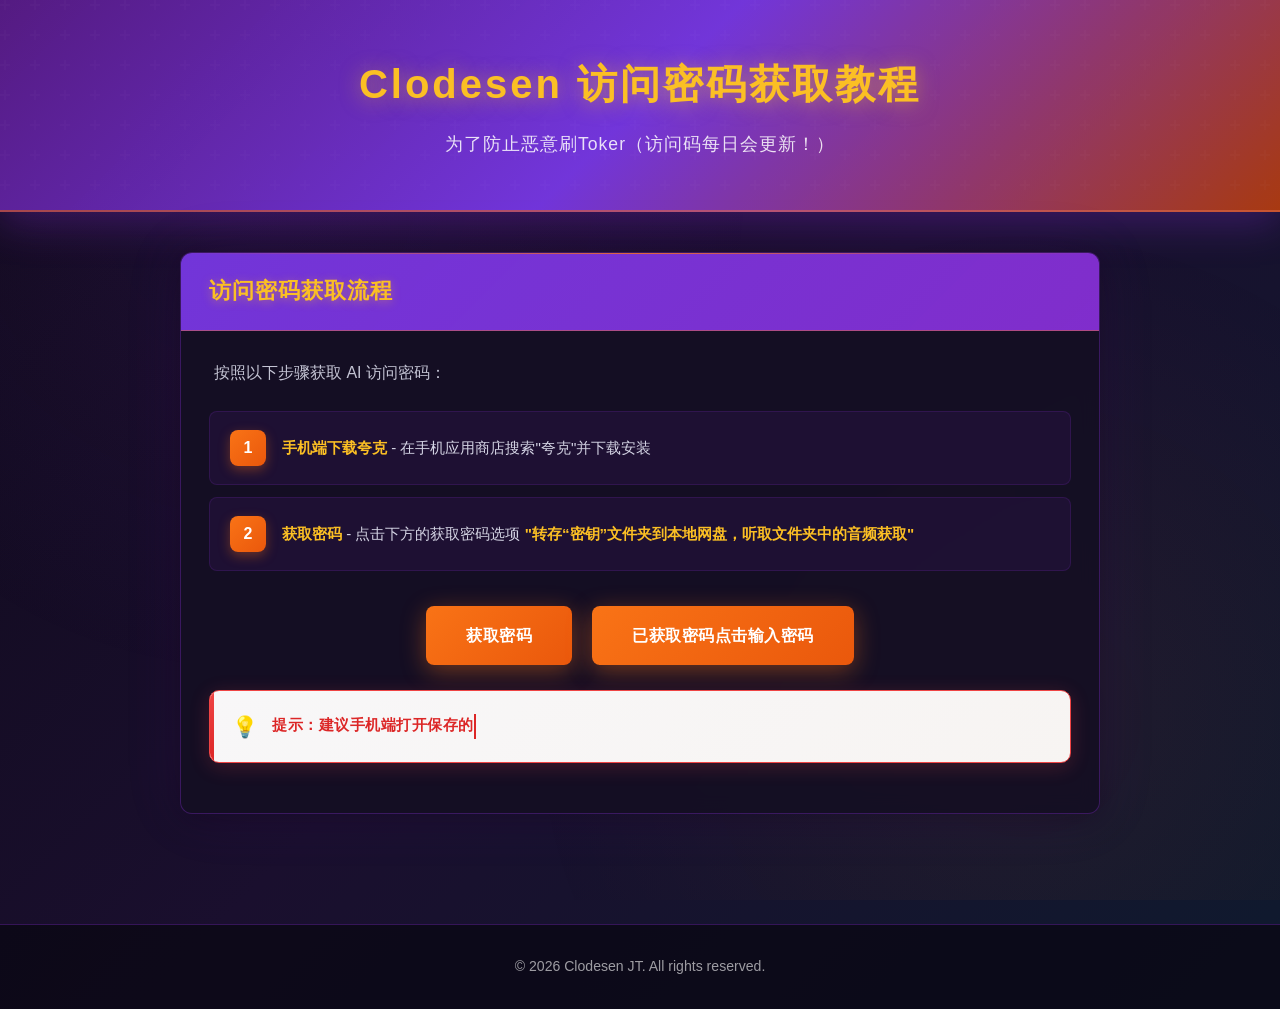
<file: index.html>
<!DOCTYPE html>
<html lang="zh-CN">
<head>
    <meta charset="UTF-8">
    <meta name="viewport" content="width=device-width, initial-scale=1.0">
    <title>Clodesen - 访问密码获取教程</title>
    <link rel="stylesheet" href="style.css">
</head>
<body>
    <header>
        <div class="header-content">
            <h1>Clodesen 访问密码获取教程</h1>
            <p class="subtitle">为了防止恶意刷Toker（访问码每日会更新！）</p>
        </div>
    </header>

    <main>
        <div class="tutorial-container">
            <!-- 教程内容 -->
            <div class="tutorial-content">
                <!-- 整体流程概览 -->
                <section id="step1" class="module">
                    <div class="module-header">
                        <h2>访问密码获取流程</h2>
                    </div>
                    <div class="module-body">
                        <p>按照以下步骤获取 AI 访问密码：</p>
                        <div class="steps-list">
                            <div class="step-item">
                                <span class="step-num">1</span>
                                <p><strong>手机端下载夸克</strong> - 在手机应用商店搜索"夸克"并下载安装</p>
                            </div>
                            <div class="step-item">
                                <span class="step-num">2</span>
                    
                                <p><strong>获取密码</strong> - 点击下方的获取密码选项 <strong>"转存“密钥”文件夹到本地网盘，听取文件夹中的音频获取"</strong></p>
                            </div>
                        
                        </div>
                        
                        <div class="password-input-section">
                            <a href="https://pan.quark.cn/s/89558a2ad751?pwd=EVwV" class="password-btn">获取密码</a>
                            <a href="https://pai.zaiduyu.top/#/auth" class="password-btn">已获取密码点击输入密码</a>
                        </div>

                        <div class="tip-box">
                            <span class="tip-icon">💡</span>
                            <p class="typewriter-text" id="typewriter-text"></p>
                        </div>
                    </div>
                </section>


            </div>
        </div>
    </main>

    <footer>
        <p>&copy; 2026 Clodesen JT. All rights reserved.</p>
    </footer>

    <script src="script.js"></script>
</body>
</html>
</file>
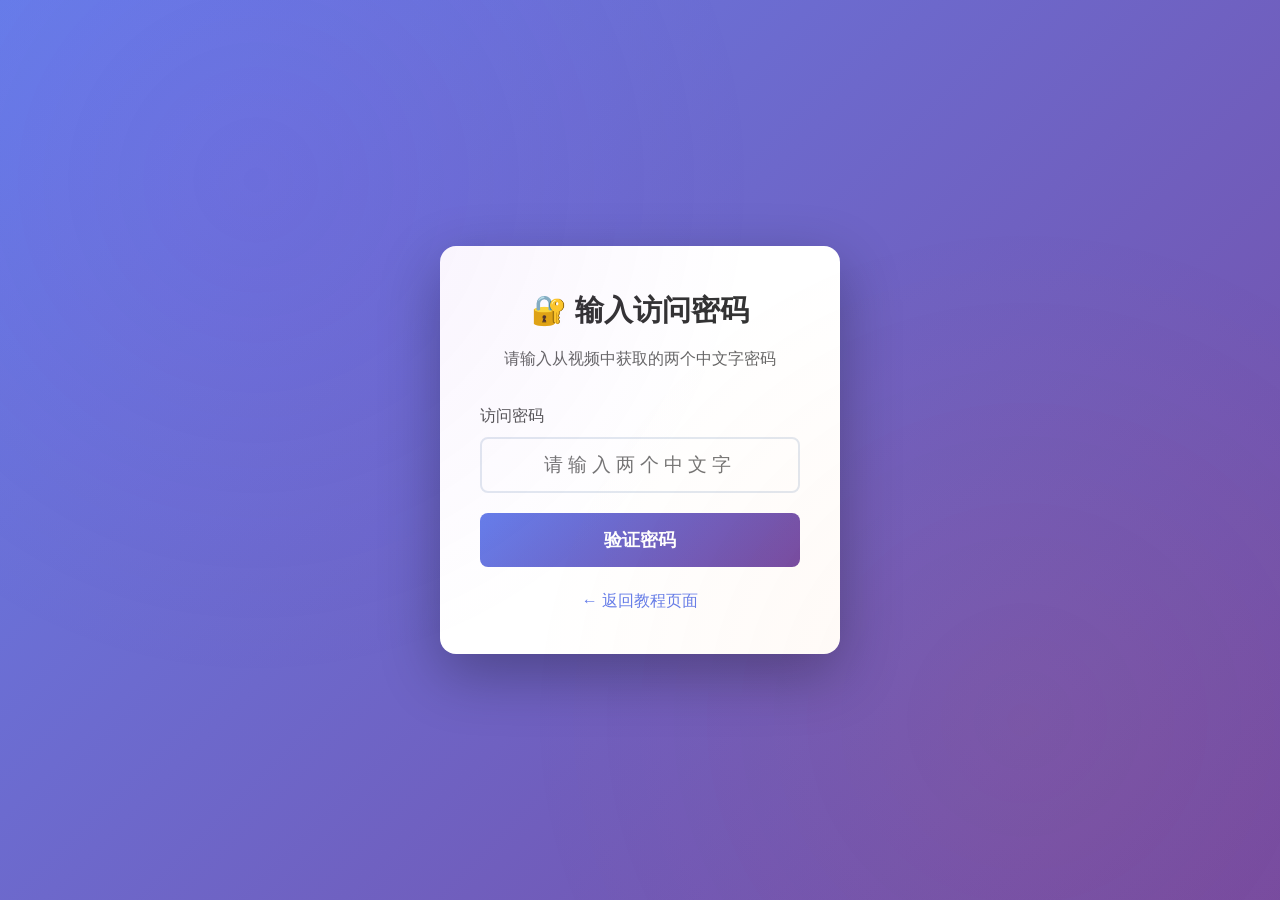
<file: password.html>
<!DOCTYPE html>
<html lang="zh-CN">
<head>
    <meta charset="UTF-8">
    <meta name="viewport" content="width=device-width, initial-scale=1.0">
    <title>输入密码 - Clodesen</title>
    <link rel="stylesheet" href="style.css">
    <style>
        .password-page {
            min-height: 100vh;
            display: flex;
            align-items: center;
            justify-content: center;
            background: linear-gradient(135deg, #667eea 0%, #764ba2 100%);
            padding: 20px;
        }
        
        .password-container {
            background: white;
            border-radius: 16px;
            padding: 40px;
            max-width: 400px;
            width: 100%;
            box-shadow: 0 20px 60px rgba(0,0,0,0.3);
            text-align: center;
        }
        
        .password-container h1 {
            color: #333;
            margin-bottom: 10px;
            font-size: 1.8rem;
        }
        
        .password-container p {
            color: #666;
            margin-bottom: 30px;
        }
        
        .input-group {
            margin-bottom: 20px;
            text-align: left;
        }
        
        .input-group label {
            display: block;
            margin-bottom: 8px;
            color: #555;
            font-weight: 500;
        }
        
        .input-group input {
            width: 100%;
            padding: 15px;
            border: 2px solid #e2e8f0;
            border-radius: 8px;
            font-size: 1.2rem;
            text-align: center;
            letter-spacing: 5px;
            transition: border-color 0.3s;
        }
        
        .input-group input:focus {
            outline: none;
            border-color: #667eea;
        }
        
        .submit-btn {
            width: 100%;
            background: linear-gradient(135deg, #667eea 0%, #764ba2 100%);
            color: white;
            border: none;
            padding: 15px;
            border-radius: 8px;
            font-size: 1.1rem;
            font-weight: 600;
            cursor: pointer;
            transition: transform 0.3s, box-shadow 0.3s;
        }
        
        .submit-btn:hover {
            transform: translateY(-2px);
            box-shadow: 0 5px 20px rgba(102, 126, 234, 0.4);
        }
        
        .back-link {
            display: inline-block;
            margin-top: 20px;
            color: #667eea;
            text-decoration: none;
        }
        
        .back-link:hover {
            text-decoration: underline;
        }
        
        .message {
            margin-top: 20px;
            padding: 15px;
            border-radius: 8px;
            display: none;
        }
        
        .message.success {
            background: #d1fae5;
            color: #065f46;
            display: block;
        }
        
        .message.error {
            background: #fee2e2;
            color: #991b1b;
            display: block;
        }
    </style>
</head>
<body>
    <div class="password-page">
        <div class="password-container">
            <h1>🔐 输入访问密码</h1>
            <p>请输入从视频中获取的两个中文字密码</p>
            
            <form id="passwordForm">
                <div class="input-group">
                    <label for="password">访问密码</label>
                    <input type="text" id="password" name="password" placeholder="请输入两个中文字" maxlength="2" required>
                </div>
                
                <button type="submit" class="submit-btn">验证密码</button>
            </form>
            
            <div id="message" class="message"></div>
            
            <a href="index.html" class="back-link">← 返回教程页面</a>
        </div>
    </div>

    <script>
        document.getElementById('passwordForm').addEventListener('submit', function(e) {
            e.preventDefault();
            
            const password = document.getElementById('password').value;
            const messageDiv = document.getElementById('message');
            
            // 这里可以添加密码验证逻辑
            // 示例：检查密码是否为两个中文字
            const chineseRegex = /^[\u4e00-\u9fa5]{2}$/;
            
            if (chineseRegex.test(password)) {
                messageDiv.textContent = '✓ 密码验证成功！正在跳转...';
                messageDiv.className = 'message success';
                
                // 模拟跳转
                setTimeout(() => {
                    // 这里可以跳转到实际的AI页面
                    alert('密码正确！欢迎使用 Clodesen AI');
                }, 1500);
            } else {
                messageDiv.textContent = '✗ 请输入正确的两个中文字密码';
                messageDiv.className = 'message error';
            }
        });
    </script>
</body>
</html>
</file>
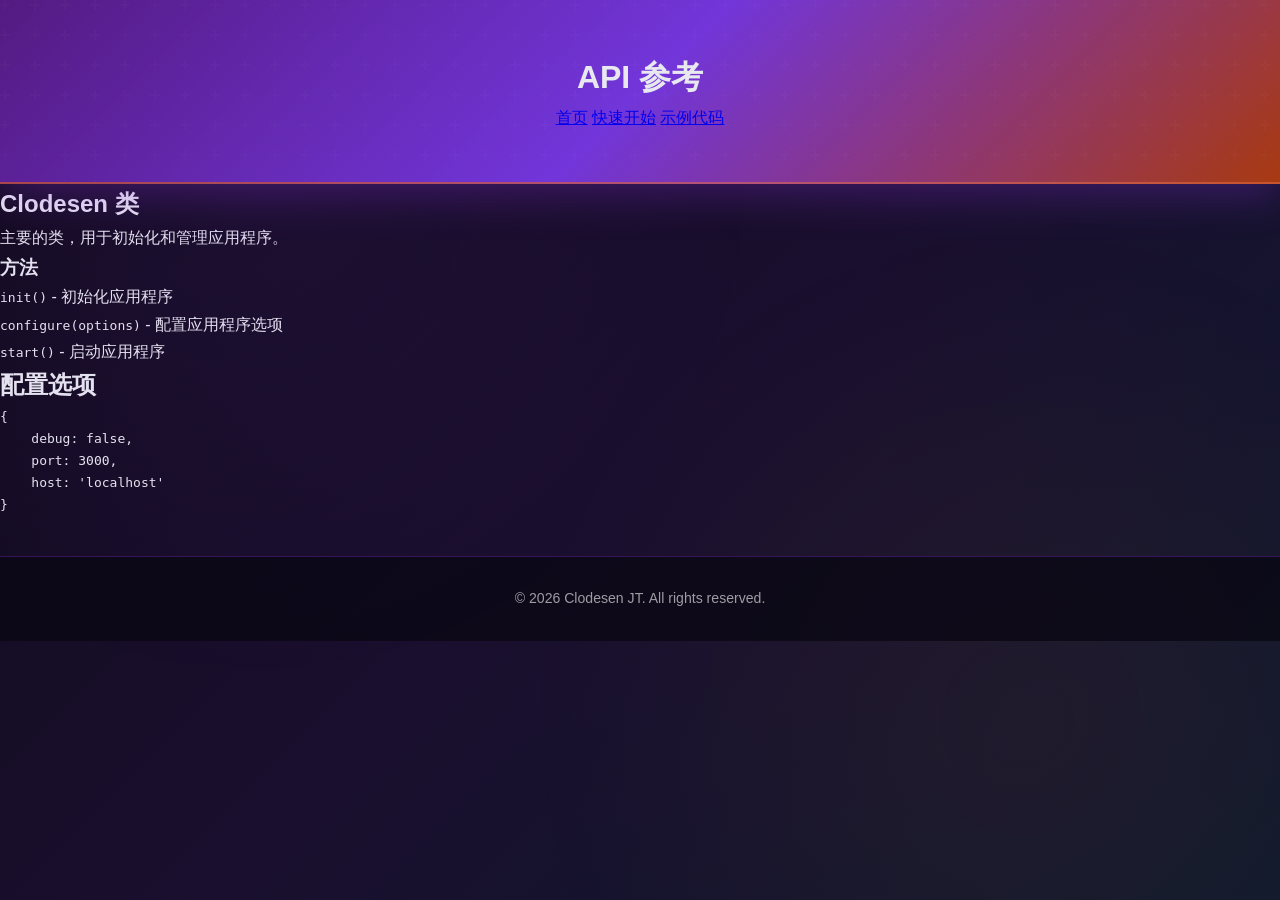
<file: docs/api-reference.html>
<!DOCTYPE html>
<html lang="zh-CN">
<head>
    <meta charset="UTF-8">
    <meta name="viewport" content="width=device-width, initial-scale=1.0">
    <title>API 参考 - Clodesen JT</title>
    <link rel="stylesheet" href="../style.css">
</head>
<body>
    <header>
        <h1>API 参考</h1>
        <nav>
            <a href="../index.html">首页</a>
            <a href="getting-started.html">快速开始</a>
            <a href="examples.html">示例代码</a>
        </nav>
    </header>
    <main>
        <section>
            <h2>Clodesen 类</h2>
            <p>主要的类，用于初始化和管理应用程序。</p>
            <h3>方法</h3>
            <ul>
                <li><code>init()</code> - 初始化应用程序</li>
                <li><code>configure(options)</code> - 配置应用程序选项</li>
                <li><code>start()</code> - 启动应用程序</li>
            </ul>
        </section>
        <section>
            <h2>配置选项</h2>
            <pre><code>{
    debug: false,
    port: 3000,
    host: 'localhost'
}</code></pre>
        </section>
    </main>
    <footer>
        <p>&copy; 2026 Clodesen JT. All rights reserved.</p>
    </footer>
</body>
</html>
</file>
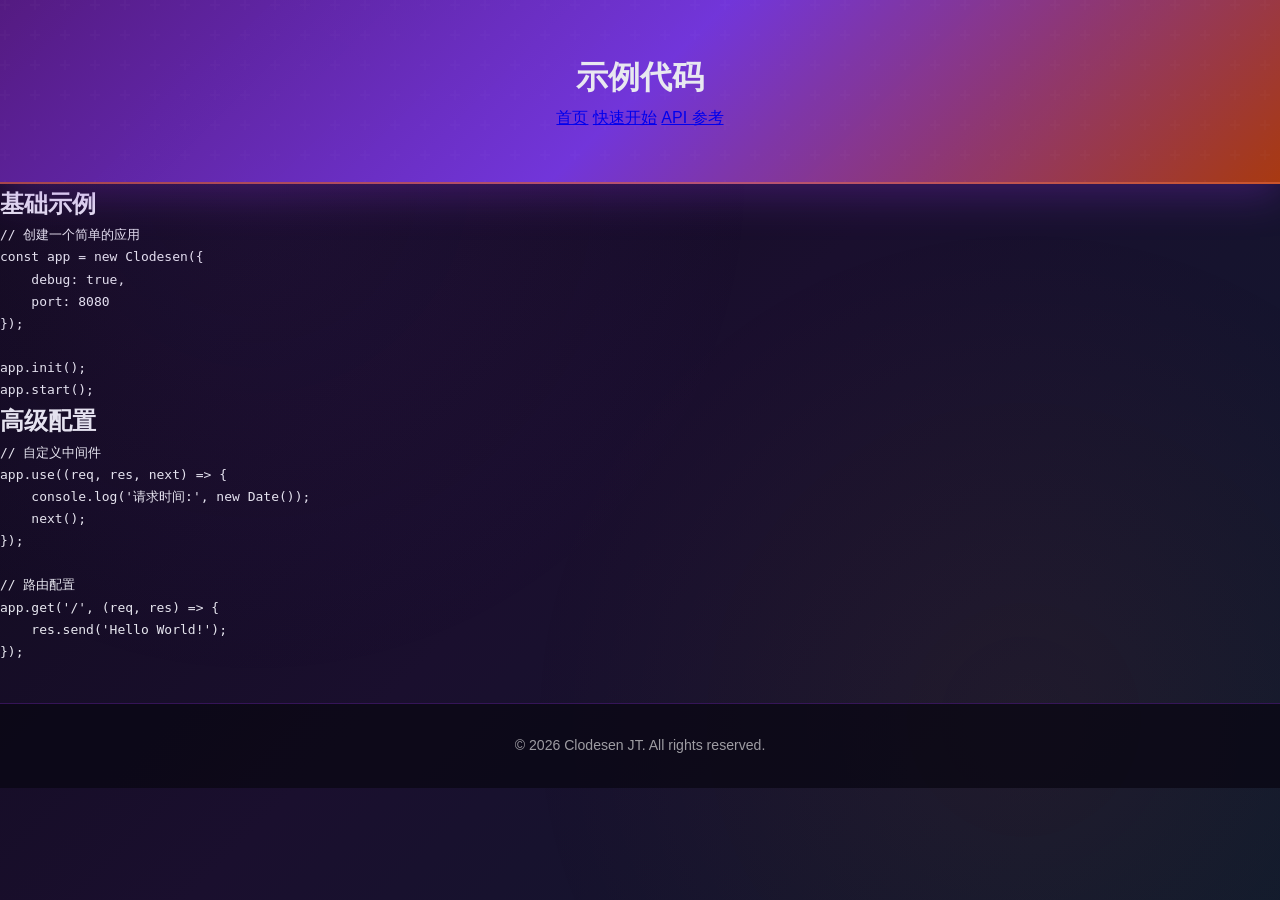
<file: docs/examples.html>
<!DOCTYPE html>
<html lang="zh-CN">
<head>
    <meta charset="UTF-8">
    <meta name="viewport" content="width=device-width, initial-scale=1.0">
    <title>示例代码 - Clodesen JT</title>
    <link rel="stylesheet" href="../style.css">
</head>
<body>
    <header>
        <h1>示例代码</h1>
        <nav>
            <a href="../index.html">首页</a>
            <a href="getting-started.html">快速开始</a>
            <a href="api-reference.html">API 参考</a>
        </nav>
    </header>
    <main>
        <section>
            <h2>基础示例</h2>
            <pre><code>// 创建一个简单的应用
const app = new Clodesen({
    debug: true,
    port: 8080
});

app.init();
app.start();</code></pre>
        </section>
        <section>
            <h2>高级配置</h2>
            <pre><code>// 自定义中间件
app.use((req, res, next) => {
    console.log('请求时间:', new Date());
    next();
});

// 路由配置
app.get('/', (req, res) => {
    res.send('Hello World!');
});</code></pre>
        </section>
    </main>
    <footer>
        <p>&copy; 2026 Clodesen JT. All rights reserved.</p>
    </footer>
</body>
</html>
</file>
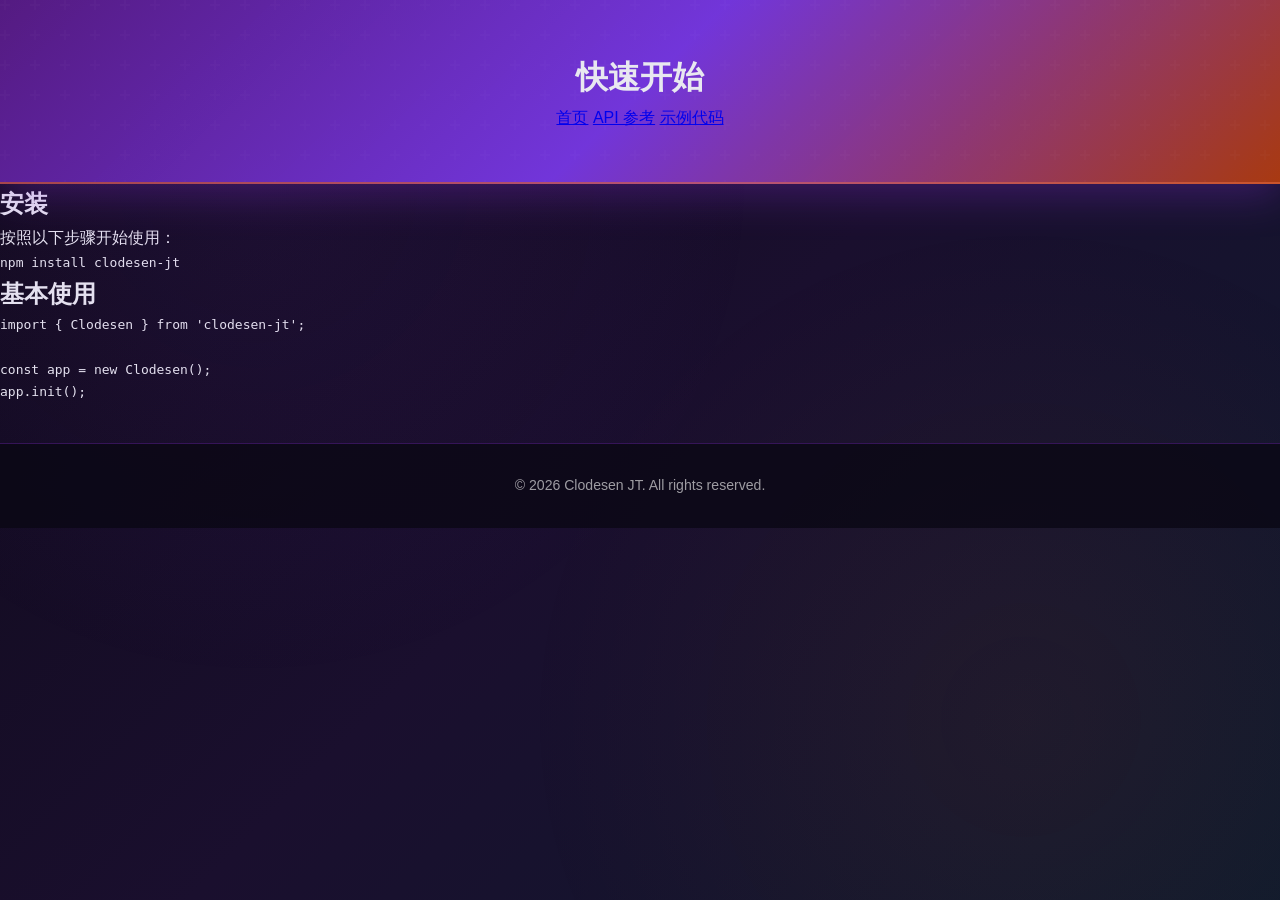
<file: docs/getting-started.html>
<!DOCTYPE html>
<html lang="zh-CN">
<head>
    <meta charset="UTF-8">
    <meta name="viewport" content="width=device-width, initial-scale=1.0">
    <title>快速开始 - Clodesen JT</title>
    <link rel="stylesheet" href="../style.css">
</head>
<body>
    <header>
        <h1>快速开始</h1>
        <nav>
            <a href="../index.html">首页</a>
            <a href="api-reference.html">API 参考</a>
            <a href="examples.html">示例代码</a>
        </nav>
    </header>
    <main>
        <section>
            <h2>安装</h2>
            <p>按照以下步骤开始使用：</p>
            <pre><code>npm install clodesen-jt</code></pre>
        </section>
        <section>
            <h2>基本使用</h2>
            <pre><code>import { Clodesen } from 'clodesen-jt';

const app = new Clodesen();
app.init();</code></pre>
        </section>
    </main>
    <footer>
        <p>&copy; 2026 Clodesen JT. All rights reserved.</p>
    </footer>
</body>
</html>
</file>
<file: style.css>
* {
    margin: 0;
    padding: 0;
    box-sizing: border-box;
}

body {
    font-family: -apple-system, BlinkMacSystemFont, 'Segoe UI', 'PingFang SC', 'Microsoft YaHei', sans-serif;
    line-height: 1.7;
    color: #e8e8f0;
    background: linear-gradient(135deg, #0f0a1a 0%, #1a0f2e 50%, #0f1a2e 100%);
    min-height: 100vh;
}

body::before {
    content: '';
    position: fixed;
    top: 0;
    left: 0;
    width: 100%;
    height: 100%;
    background: 
        radial-gradient(circle at 20% 20%, rgba(147, 51, 234, 0.08) 0%, transparent 40%),
        radial-gradient(circle at 80% 80%, rgba(249, 115, 22, 0.06) 0%, transparent 40%);
    pointer-events: none;
    z-index: 0;
}

/* Header */
header {
    background: linear-gradient(135deg, rgba(88, 28, 135, 0.95) 0%, rgba(124, 58, 237, 0.9) 50%, rgba(194, 65, 12, 0.85) 100%);
    padding: 50px 20px;
    text-align: center;
    position: relative;
    z-index: 1;
    border-bottom: 2px solid rgba(249, 115, 22, 0.5);
    box-shadow: 0 10px 40px rgba(147, 51, 234, 0.3);
}

header::before {
    content: '';
    position: absolute;
    top: 0;
    left: 0;
    width: 100%;
    height: 100%;
    background: url("data:image/svg+xml,%3Csvg width='60' height='60' viewBox='0 0 60 60' xmlns='http://www.w3.org/2000/svg'%3E%3Cg fill='none' fill-rule='evenodd'%3E%3Cg fill='%23ffffff' fill-opacity='0.03'%3E%3Cpath d='M36 34v-4h-2v4h-4v2h4v4h2v-4h4v-2h-4zm0-30V0h-2v4h-4v2h4v4h2V6h4V4h-4zM6 34v-4H4v4H0v2h4v4h2v-4h4v-2H6zM6 4V0H4v4H0v2h4v4h2V6h4V4H6z'/%3E%3C/g%3E%3C/g%3E%3C/svg%3E");
    opacity: 0.5;
}

.header-content {
    position: relative;
    z-index: 1;
}

.header-content h1 {
    font-size: 2.5rem;
    margin-bottom: 12px;
    color: #fbbf24;
    text-shadow: 0 2px 20px rgba(251, 191, 36, 0.5);
    letter-spacing: 3px;
    font-weight: 700;
}

.subtitle {
    font-size: 1.1rem;
    color: rgba(255, 255, 255, 0.85);
    font-weight: 400;
    letter-spacing: 1px;
}

/* Main Container */
.tutorial-container {
    max-width: 960px;
    margin: 0 auto;
    padding: 40px 20px;
    position: relative;
    z-index: 1;
}

/* Tutorial Content */
.tutorial-content {
    display: flex;
    flex-direction: column;
    gap: 0;
}

/* Module Styles */
.module {
    background: rgba(20, 15, 35, 0.9);
    border: 1px solid rgba(147, 51, 234, 0.3);
    border-radius: 12px;
    overflow: hidden;
    margin-bottom: 30px;
    position: relative;
    backdrop-filter: blur(10px);
    box-shadow: 
        0 4px 30px rgba(0, 0, 0, 0.3),
        0 0 60px rgba(147, 51, 234, 0.1);
}

.module::before {
    content: '';
    position: absolute;
    top: 0;
    left: 0;
    right: 0;
    height: 1px;
    background: linear-gradient(90deg, transparent, rgba(249, 115, 22, 0.8), transparent);
}

.module-header {
    background: linear-gradient(135deg, rgba(124, 58, 237, 0.9) 0%, rgba(147, 51, 234, 0.85) 100%);
    padding: 20px 28px;
    display: flex;
    align-items: center;
    gap: 15px;
    border-bottom: 1px solid rgba(249, 115, 22, 0.4);
}

.module-header h2 {
    font-size: 1.35rem;
    margin: 0;
    color: #fbbf24;
    text-shadow: 0 2px 10px rgba(251, 191, 36, 0.4);
    font-weight: 600;
    letter-spacing: 1px;
}

.module-body {
    padding: 28px;
}

.module-body > p {
    margin-bottom: 20px;
    color: #c4c4d4;
    font-size: 1rem;
    padding-left: 5px;
}

/* Module Content Layout */
.module-content {
    display: flex;
    gap: 30px;
    align-items: flex-start;
}

.module-text {
    flex: 1;
    min-width: 0;
}

.module-image {
    flex: 0 0 320px;
}

.module-image img {
    width: 100%;
    height: auto;
    border-radius: 8px;
    border: 2px solid rgba(147, 51, 234, 0.4);
    box-shadow: 0 8px 25px rgba(0, 0, 0, 0.4);
}

.module-images-row {
    display: flex;
    gap: 15px;
}

.module-images-row img {
    flex: 1;
    width: 50%;
}

/* Steps List */
.steps-list {
    margin: 25px 0;
}

.step-item {
    display: flex;
    align-items: flex-start;
    gap: 16px;
    padding: 18px 20px;
    margin: 12px 0;
    background: rgba(147, 51, 234, 0.08);
    border-radius: 8px;
    border: 1px solid rgba(147, 51, 234, 0.15);
    transition: all 0.3s ease;
}

.step-item:hover {
    background: rgba(147, 51, 234, 0.12);
    border-color: rgba(249, 115, 22, 0.3);
    transform: translateX(5px);
}

.step-num {
    width: 36px;
    height: 36px;
    background: linear-gradient(135deg, #f97316 0%, #ea580c 100%);
    color: white;
    border-radius: 8px;
    display: flex;
    align-items: center;
    justify-content: center;
    font-weight: 700;
    font-size: 1rem;
    flex-shrink: 0;
    box-shadow: 0 4px 12px rgba(249, 115, 22, 0.35);
}

.step-item p {
    margin: 0;
    padding-top: 6px;
    font-size: 0.95rem;
    line-height: 1.6;
    color: #d4d4e4;
}

.step-item p strong {
    color: #fbbf24;
    font-weight: 600;
}

/* Code Block */
.code-block {
    margin: 20px 0;
    border-radius: 10px;
    overflow: hidden;
    border: 1px solid rgba(147, 51, 234, 0.3);
    box-shadow: 0 4px 20px rgba(0, 0, 0, 0.3);
}

.code-header {
    background: rgba(30, 20, 50, 0.95);
    color: #a78bfa;
    padding: 12px 18px;
    font-size: 0.85rem;
    display: flex;
    justify-content: space-between;
    align-items: center;
    border-bottom: 1px solid rgba(147, 51, 234, 0.3);
}

.copy-btn {
    background: rgba(147, 51, 234, 0.2);
    color: #c4b5fd;
    border: 1px solid rgba(147, 51, 234, 0.5);
    padding: 6px 14px;
    border-radius: 6px;
    cursor: pointer;
    font-size: 0.8rem;
    transition: all 0.3s;
}

.copy-btn:hover {
    background: rgba(147, 51, 234, 0.35);
    border-color: #a78bfa;
    box-shadow: 0 0 15px rgba(147, 51, 234, 0.3);
}

.code-block pre {
    background: rgba(10, 8, 20, 0.95);
    padding: 20px;
    overflow-x: auto;
    margin: 0;
}

.code-block code {
    color: #c4b5fd;
    font-family: 'Consolas', 'Monaco', monospace;
    font-size: 0.88rem;
    line-height: 1.6;
}

/* Info/Tip/Warning Boxes */
.tip-box,
.info-box,
.success-box,
.warning-box {
    display: flex;
    align-items: center;
    gap: 14px;
    padding: 18px 22px;
    border-radius: 10px;
    margin: 22px 0;
    position: relative;
    overflow: hidden;
}

.tip-box {
    background: linear-gradient(135deg, rgba(255, 255, 255, 0.97) 0%, rgba(254, 252, 249, 0.97) 100%);
    border: 1px solid #ef4444;
    box-shadow: 0 4px 20px rgba(239, 68, 68, 0.2);
}

.tip-box::before {
    content: '';
    position: absolute;
    top: 0;
    left: 0;
    width: 4px;
    height: 100%;
    background: linear-gradient(180deg, #ef4444, #dc2626);
}

.info-box {
    background: linear-gradient(135deg, rgba(147, 51, 234, 0.15) 0%, rgba(139, 92, 246, 0.1) 100%);
    border: 1px solid rgba(147, 51, 234, 0.4);
    box-shadow: 0 4px 20px rgba(147, 51, 234, 0.15);
}

.success-box {
    background: linear-gradient(135deg, rgba(34, 197, 94, 0.12) 0%, rgba(22, 163, 74, 0.08) 100%);
    border: 1px solid rgba(34, 197, 94, 0.4);
    box-shadow: 0 4px 20px rgba(34, 197, 94, 0.15);
}

.warning-box {
    background: linear-gradient(135deg, rgba(249, 115, 22, 0.12) 0%, rgba(234, 88, 12, 0.08) 100%);
    border: 1px solid rgba(249, 115, 22, 0.4);
    box-shadow: 0 4px 20px rgba(249, 115, 22, 0.15);
}

.tip-icon,
.info-icon,
.success-icon,
.warning-icon {
    font-size: 1.3rem;
    flex-shrink: 0;
}

.tip-box p,
.info-box p,
.success-box p,
.warning-box p {
    margin: 0;
    font-size: 0.92rem;
    color: #333;
}

.typewriter-text {
    color: #dc2626;
    font-weight: 700;
    font-family: 'Consolas', 'Monaco', monospace;
    border-right: 2px solid #dc2626;
    animation: blink-caret 0.75s step-end infinite;
    min-height: 1.2em;
    letter-spacing: 0.5px;
}

@keyframes blink-caret {
    from, to { border-color: transparent; }
    50% { border-color: #dc2626; }
}

.tip-box p {
    color: #dc2626;
}

/* Password Input Section */
.password-input-section {
    margin: 35px 0 25px;
    display: flex;
    justify-content: center;
    gap: 20px;
    flex-wrap: wrap;
}

.password-btn {
    display: inline-flex;
    align-items: center;
    justify-content: center;
    background: linear-gradient(135deg, #f97316 0%, #ea580c 100%);
    color: white;
    padding: 16px 40px;
    border-radius: 8px;
    text-decoration: none;
    font-size: 1rem;
    font-weight: 600;
    letter-spacing: 0.5px;
    box-shadow: 0 6px 25px rgba(249, 115, 22, 0.4);
    transition: all 0.3s ease;
}

.password-btn:hover {
    transform: translateY(-3px);
    box-shadow: 0 10px 35px rgba(249, 115, 22, 0.5);
    background: linear-gradient(135deg, #fb923c 0%, #f97316 100%);
}

.password-btn:active {
    transform: translateY(-1px);
}

/* Footer */
footer {
    text-align: center;
    padding: 30px 20px;
    color: rgba(255, 255, 255, 0.6);
    background: rgba(10, 8, 20, 0.8);
    margin-top: 40px;
    border-top: 1px solid rgba(147, 51, 234, 0.3);
    font-size: 0.88rem;
    position: relative;
    z-index: 1;
}

/* Responsive - 手机端适配 */
@media (max-width: 768px) {
    header {
        padding: 35px 15px;
    }
    
    .header-content h1 {
        font-size: 1.7rem;
    }
    
    .subtitle {
        font-size: 0.95rem;
    }
    
    .tutorial-container {
        padding: 25px 15px;
    }
    
    .module-content {
        flex-direction: column;
    }
    
    .module-image {
        flex: 0 0 auto;
        width: 100%;
    }
    
    .module-images-row {
        flex-direction: column;
    }
    
    .module-images-row img {
        width: 100%;
    }
    
    .module-header {
        padding: 16px 20px;
    }
    
    .module-header h2 {
        font-size: 1.15rem;
    }
    
    .module-body {
        padding: 22px 18px;
    }
    
    .step-item {
        padding: 14px 16px;
    }
    
    .password-btn {
        padding: 14px 30px;
        font-size: 0.95rem;
        width: 100%;
    }
    
    .password-input-section {
        flex-direction: column;
        align-items: stretch;
    }
}

@media (max-width: 480px) {
    .header-content h1 {
        font-size: 1.45rem;
        letter-spacing: 1px;
    }
    
    .step-item {
        gap: 12px;
    }
    
    .step-num {
        width: 32px;
        height: 32px;
        font-size: 0.9rem;
    }
    
    .step-item p {
        font-size: 0.9rem;
    }
}
</file>
